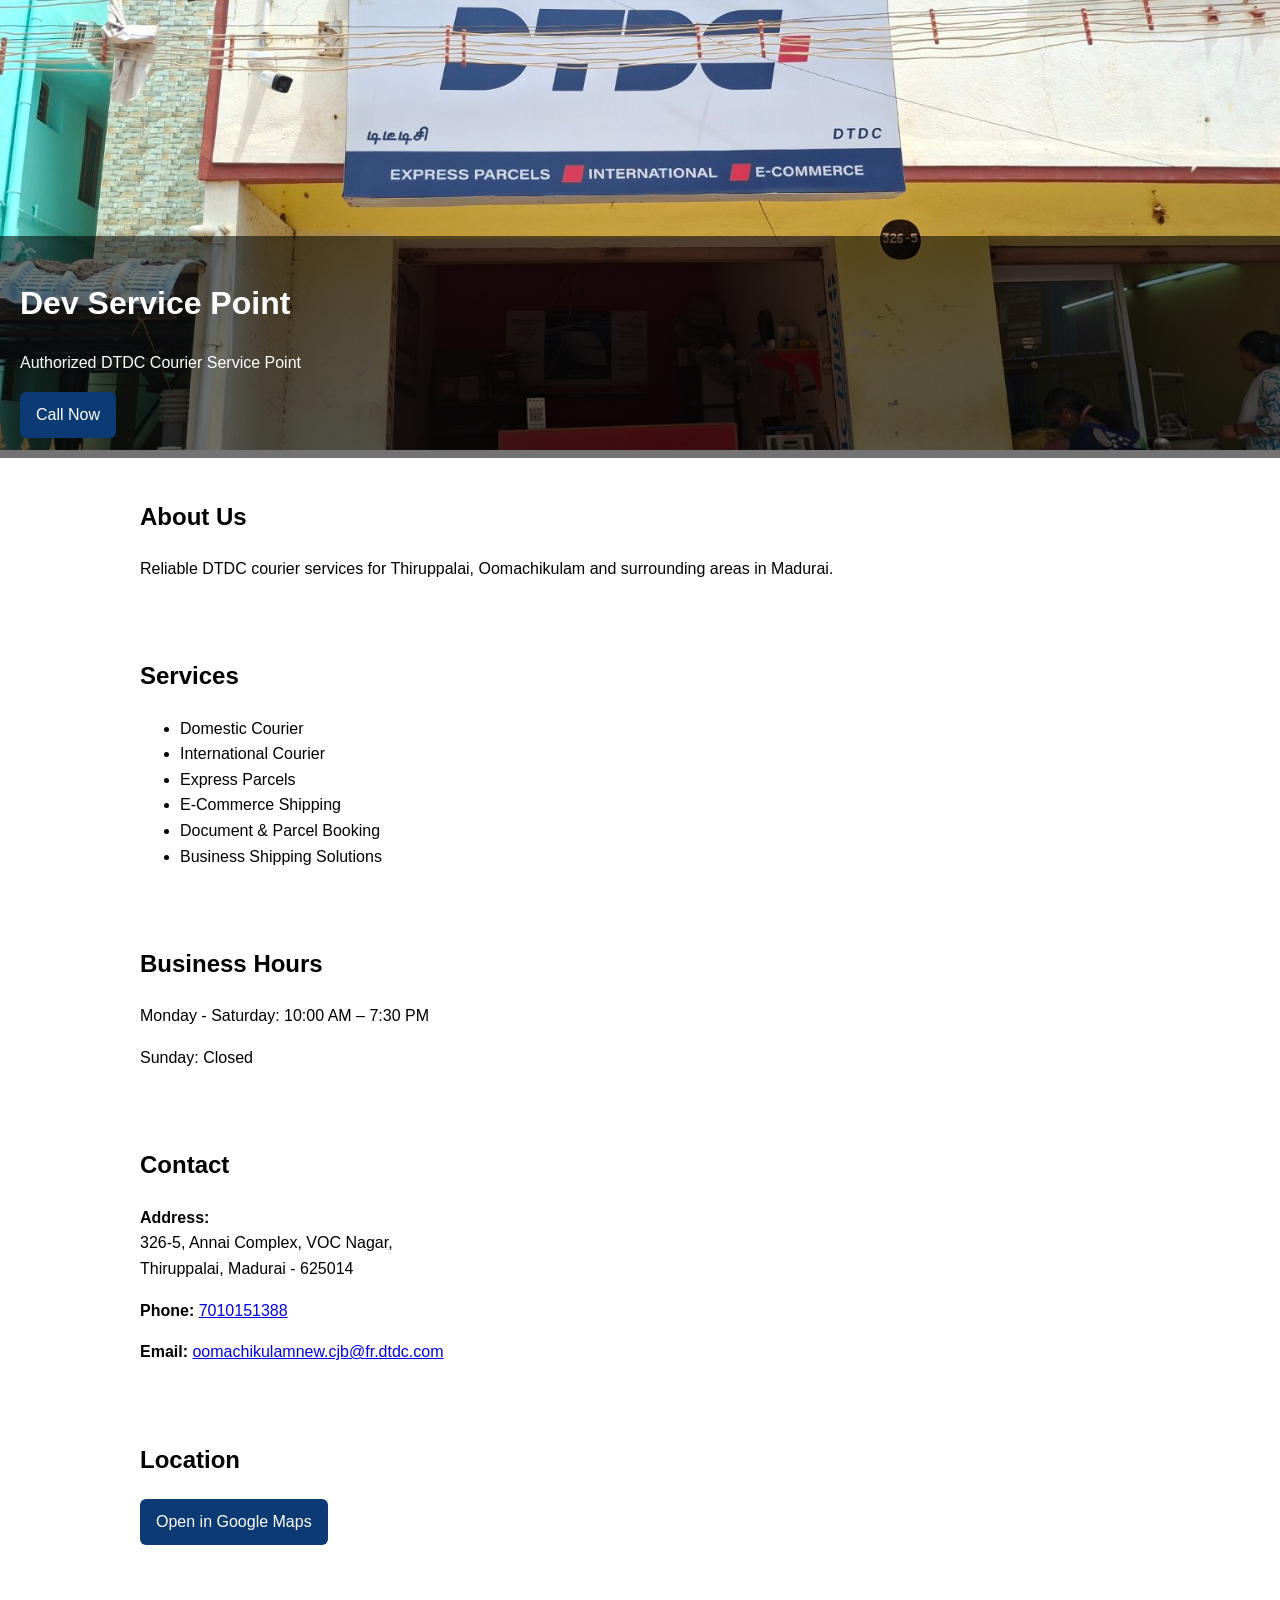
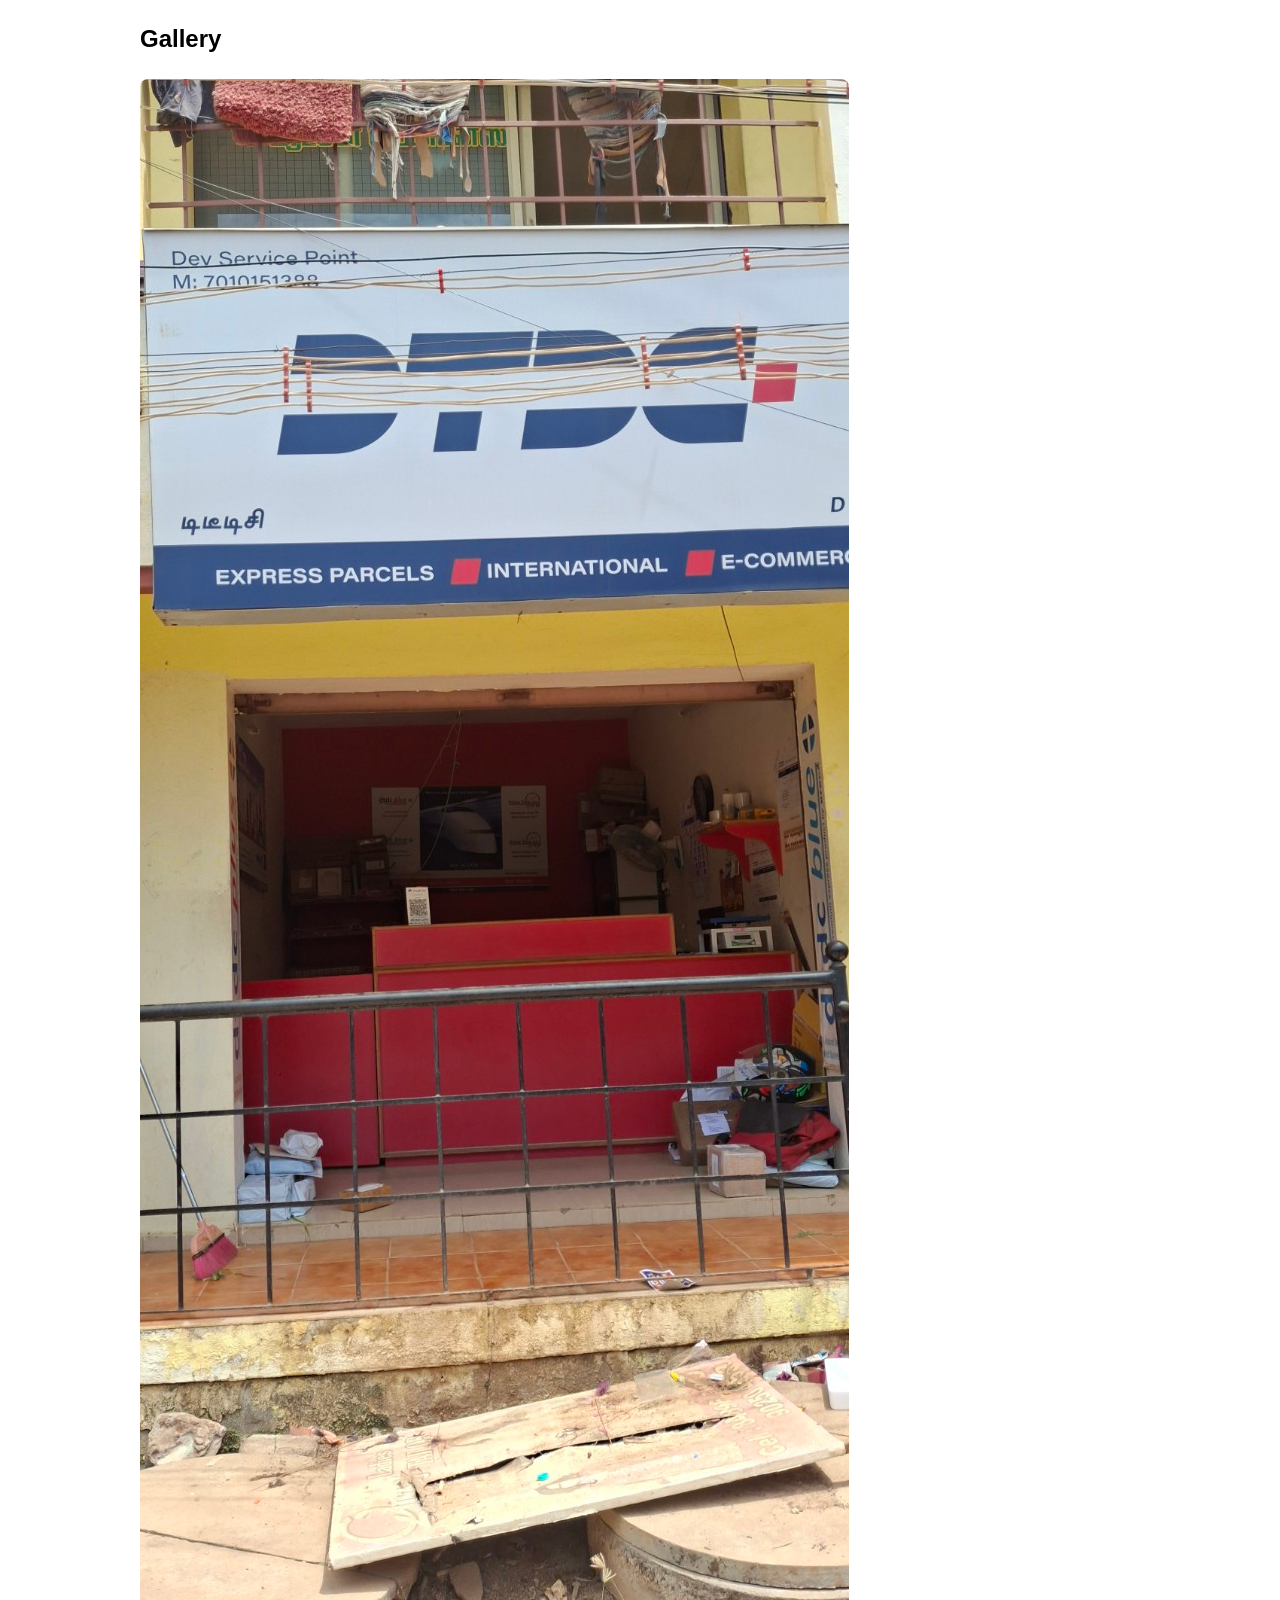
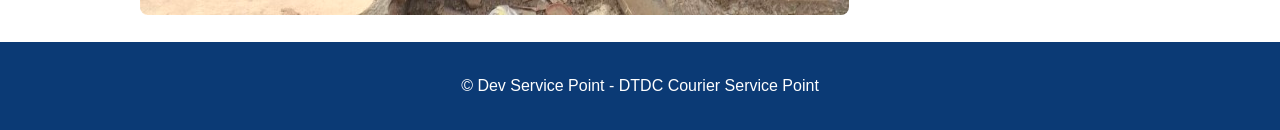
<file: index.html>
<!DOCTYPE html>
<html lang="en">
<head>
<meta charset="UTF-8">
<meta name="viewport" content="width=device-width, initial-scale=1.0">
<title>Dev Service Point | DTDC Courier Service | Madurai</title>
<link rel="stylesheet" href="style.css">
</head>
<body>
<header class="hero">
    <img src="shop2.jpg" alt="Dev Service Point Shop">
    <div class="overlay">
        <h1>Dev Service Point</h1>
        <p>Authorized DTDC Courier Service Point</p>
        <a class="btn" href="tel:7010151388">Call Now</a>
    </div>
</header>

<section>
<h2>About Us</h2>
<p>Reliable DTDC courier services for Thiruppalai, Oomachikulam and surrounding areas in Madurai.</p>
</section>

<section>
<h2>Services</h2>
<ul>
<li>Domestic Courier</li>
<li>International Courier</li>
<li>Express Parcels</li>
<li>E-Commerce Shipping</li>
<li>Document & Parcel Booking</li>
<li>Business Shipping Solutions</li>
</ul>
</section>

<section>
<h2>Business Hours</h2>
<p>Monday - Saturday: 10:00 AM – 7:30 PM</p>
<p>Sunday: Closed</p>
</section>

<section>
<h2>Contact</h2>
<p><strong>Address:</strong><br>
326-5, Annai Complex, VOC Nagar,<br>
Thiruppalai, Madurai - 625014</p>
<p><strong>Phone:</strong> <a href="tel:7010151388">7010151388</a></p>
<p><strong>Email:</strong> <a href="mailto:oomachikulamnew.cjb@fr.dtdc.com">oomachikulamnew.cjb@fr.dtdc.com</a></p>
</section>

<section>
<h2>Location</h2>
<p><a class="btn" href="https://maps.app.goo.gl/rtuMvPdvUmS7uSPH9">Open in Google Maps</a></p>
</section>

<section>
<h2>Gallery</h2>
<img class="gallery" src="shop1.jpg" alt="Shop Photo">
</section>

<footer>
<p>© Dev Service Point - DTDC Courier Service Point</p>
</footer>
</body>
</html>
</file>
<file: style.css>
body{font-family:Arial,sans-serif;margin:0;line-height:1.6}
.hero{position:relative}
.hero img{width:100%;max-height:450px;object-fit:cover}
.overlay{position:absolute;left:0;right:0;bottom:0;background:rgba(0,0,0,.55);color:#fff;padding:20px}
section{padding:20px;max-width:1000px;margin:auto}
.btn{display:inline-block;background:#0b3a75;color:white;padding:10px 16px;text-decoration:none;border-radius:6px}
.gallery{max-width:100%;border-radius:8px}
footer{background:#0b3a75;color:#fff;text-align:center;padding:15px}
</file>
